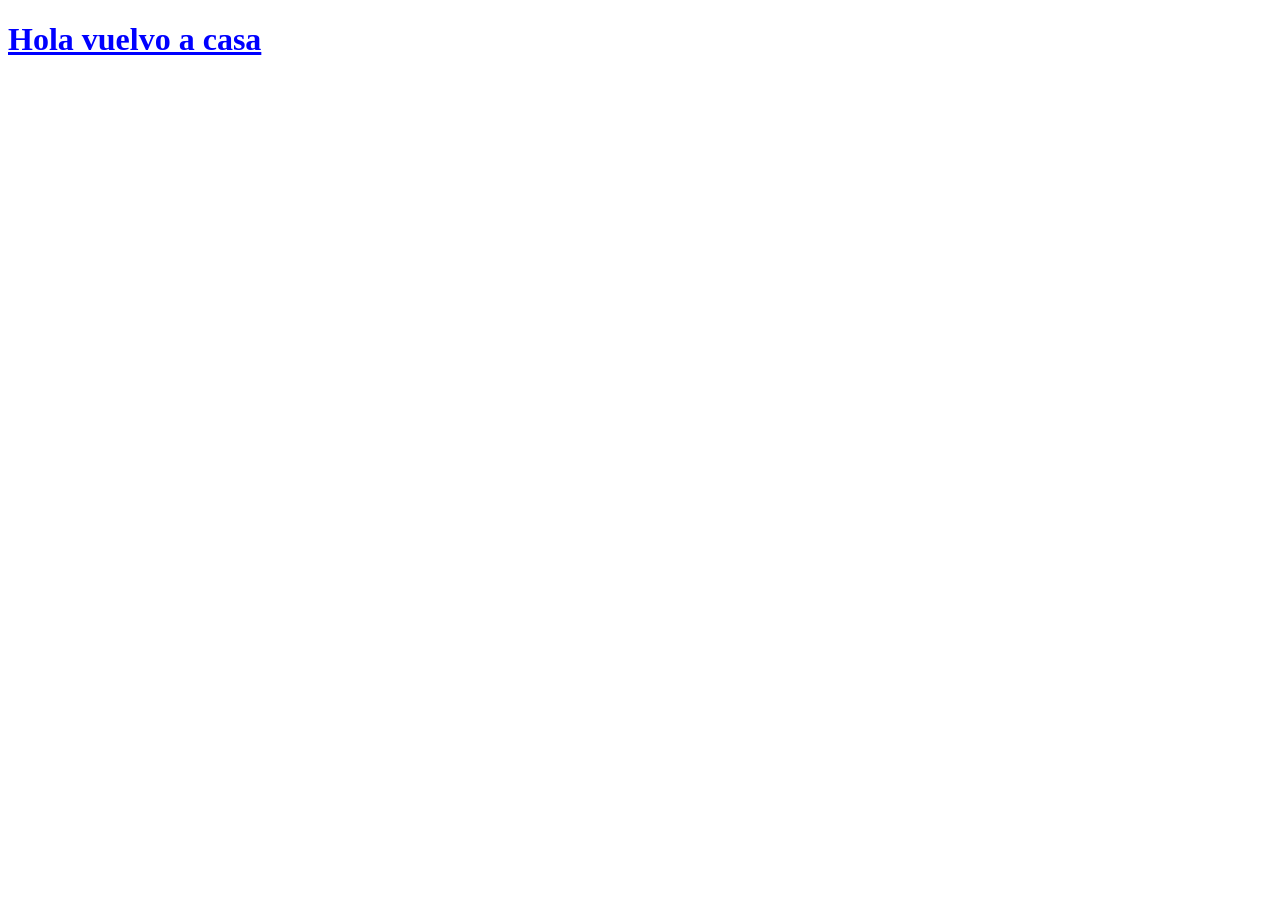
<file: completed-examples/leccion-01/index.html>
<!DOCTYPE html>
<html lang="en">
<head>
    <meta charset="UTF-8" />
    <meta name="viewport" content="width=device-width, initial-scale=1.0" />
    <meta http-equiv="X-UA-Compatible" content="ie=edge" />
    <title>HTML + CSS</title>
    <link rel="stylesheet" href="styles.css" />
</head>
<body>
<h1>Hola vuelvo a casa</h1>
</body>
</html>
</file>
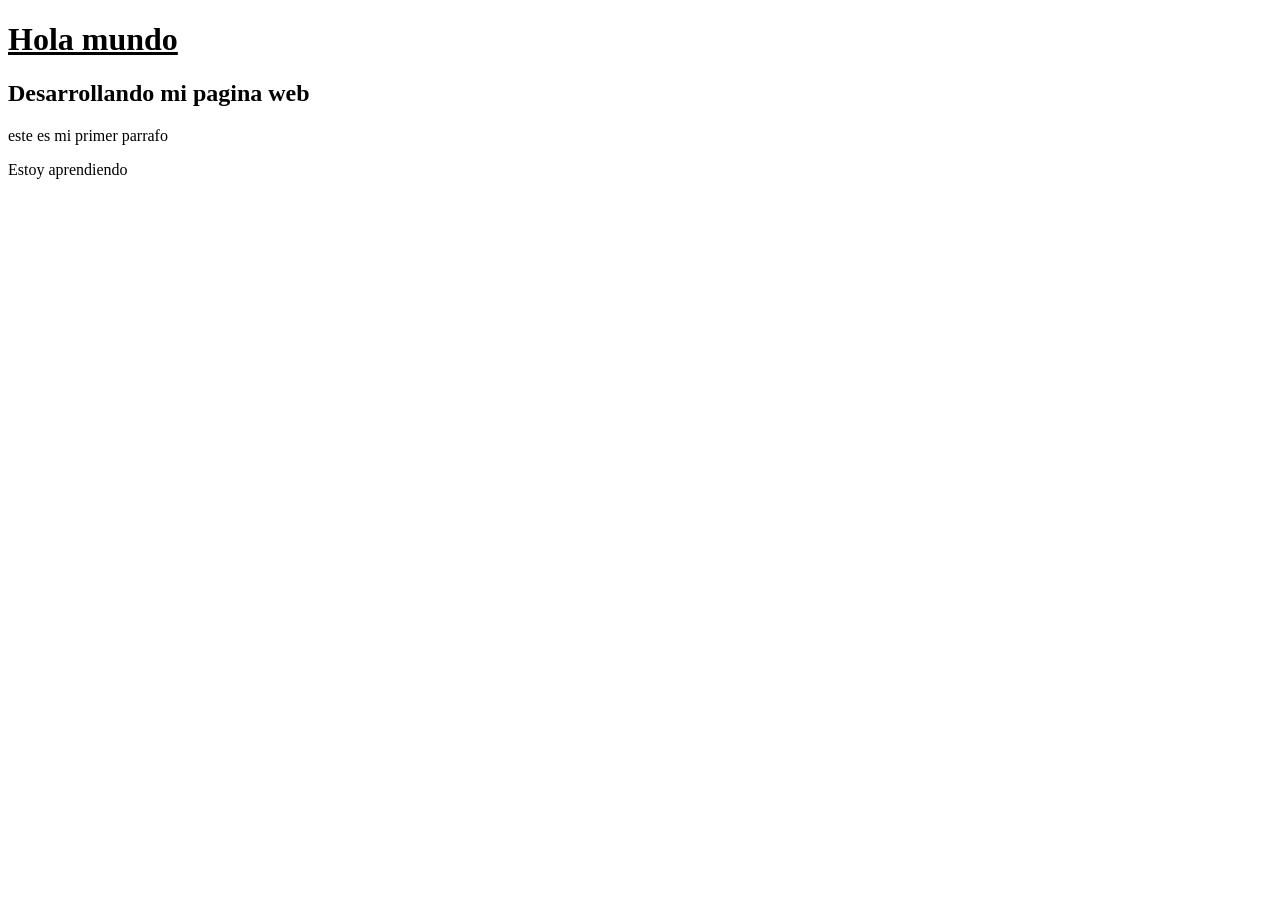
<file: completed-examples/leccion-02/index.html>
<!DOCTYPE html>
<html lang="en">
<head>
    <meta charset="UTF-8" />
    <meta name="viewport" content="width=device-width, initial-scale=1.0" />
    <meta http-equiv="X-UA-Compatible" content="ie=edge" />
    <title>HTML + CSS</title>
    <link rel="stylesheet" href="styles.css" />
</head>
<body>
<h1>Hola mundo</h1>
<h2>Desarrollando mi pagina web</h2>
<p>este es mi primer parrafo</p>
<p>Estoy aprendiendo</p>
</body>
</html>
</file>
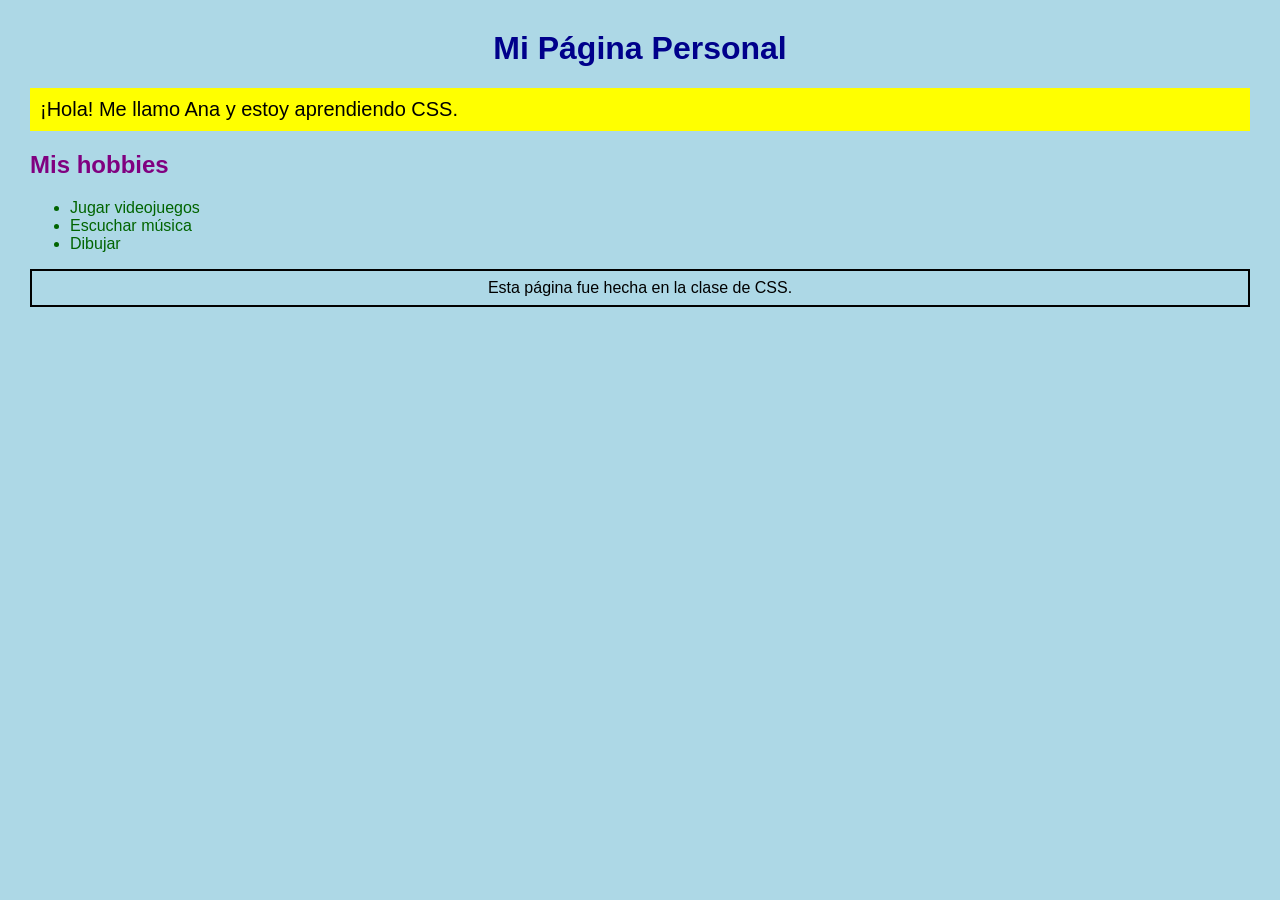
<file: completed-examples/leccion-04/index.html>
<!DOCTYPE html>
<html lang="es">
<head>
    <meta charset="UTF-8">
    <title>Mi primera página con estilo</title>
    <link rel="stylesheet" href="styles.css">
</head>
<body>
<h1>Mi Página Personal</h1>
<p class="destacado">¡Hola! Me llamo Ana y estoy aprendiendo CSS.</p>

<h2>Mis hobbies</h2>
<ul>
    <li>Jugar videojuegos</li>
    <li>Escuchar música</li>
    <li>Dibujar</li>
</ul>

<p id="aviso">Esta página fue hecha en la clase de CSS.</p>
</body>
</html>
</file>
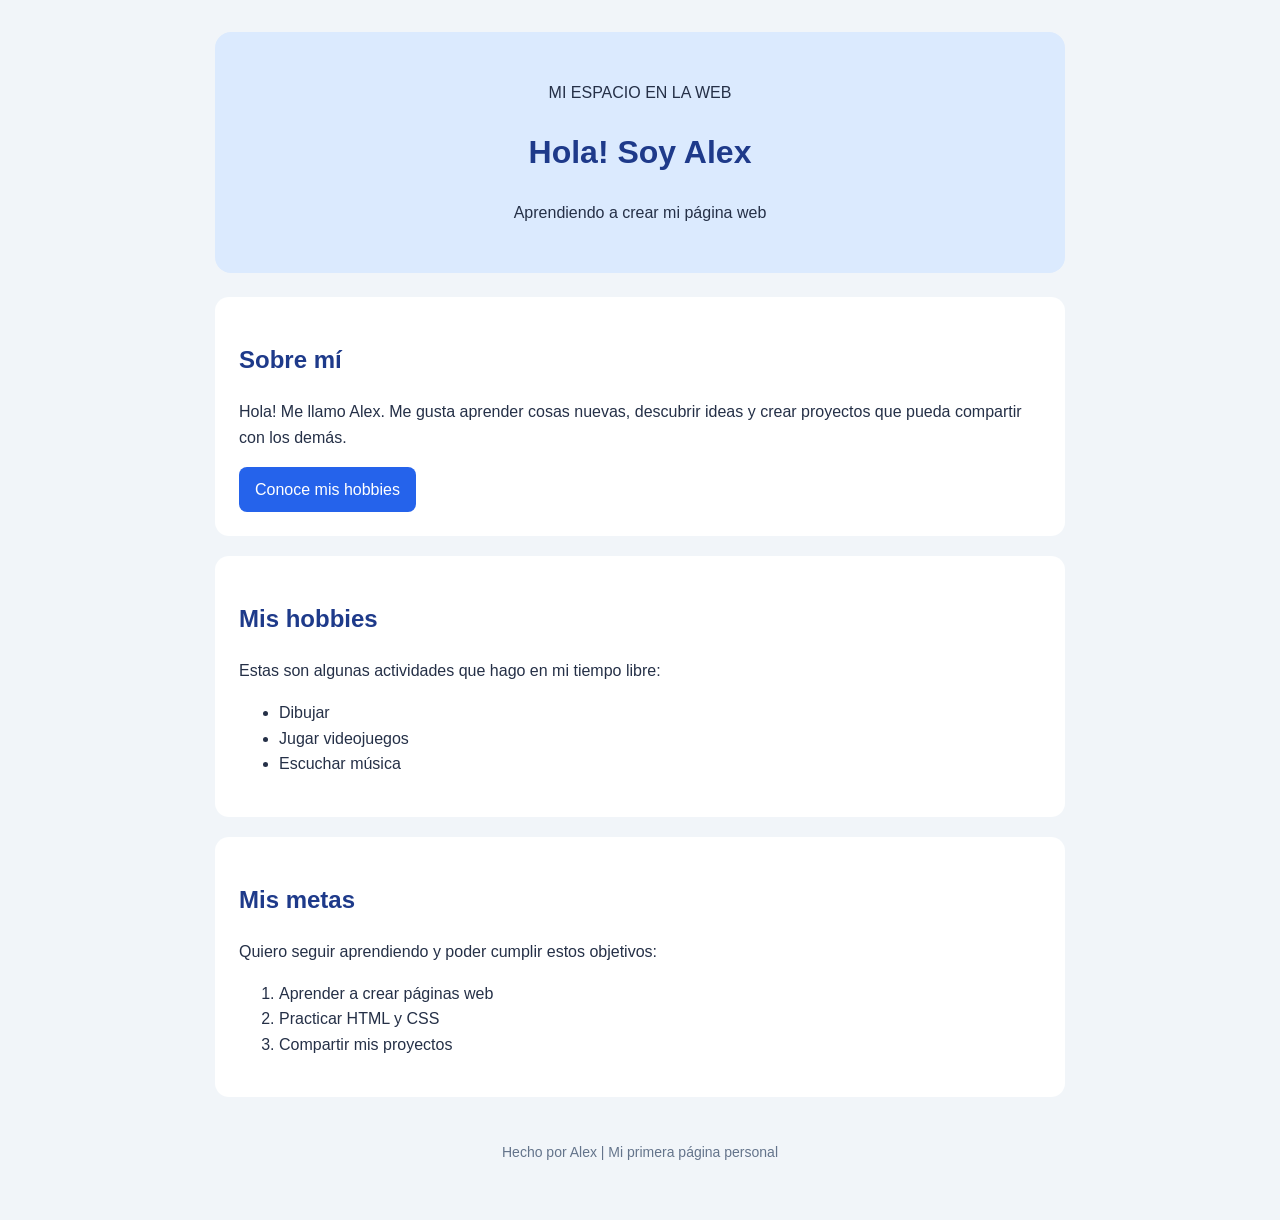
<file: completed-examples/leccion-05/index.html>
<!DOCTYPE html>
<html lang="es">
<head>
    <meta charset="UTF-8">
    <meta name="viewport" content="width=device-width, initial-scale=1.0">
    <title>Mi perfil personal</title>
    <link rel="stylesheet" href="styles.css">
</head>
<body>
    <div class="page">
        <header class="site-header">
            <p>MI ESPACIO EN LA WEB</p>
            <h1>Hola! Soy Alex</h1>
            <p>Aprendiendo a crear mi página web</p>
        </header>

        <main>
            <section class="profile-card">
                <h2>Sobre mí</h2>
                <p>Hola! Me llamo Alex. Me gusta aprender cosas nuevas, descubrir ideas y crear proyectos que pueda compartir con los demás.</p>
                <a class="profile-link" href="#hobbies">Conoce mis hobbies</a>
            </section>

            <section class="content-section" id="hobbies">
                <h2>Mis hobbies</h2>
                <p>Estas son algunas actividades que hago en mi tiempo libre:</p>
                <ul>
                    <li>Dibujar</li>
                    <li>Jugar videojuegos</li>
                    <li>Escuchar música</li>
                </ul>
            </section>

            <section class="content-section">
                <h2>Mis metas</h2>
                <p>Quiero seguir aprendiendo y poder cumplir estos objetivos:</p>
                <ol>
                    <li>Aprender a crear páginas web</li>
                    <li>Practicar HTML y CSS</li>
                    <li>Compartir mis proyectos</li>
                </ol>
            </section>
        </main>

        <footer class="site-footer">
            <p>Hecho por Alex | Mi primera página personal</p>
        </footer>
    </div>
</body>
</html>
</file>
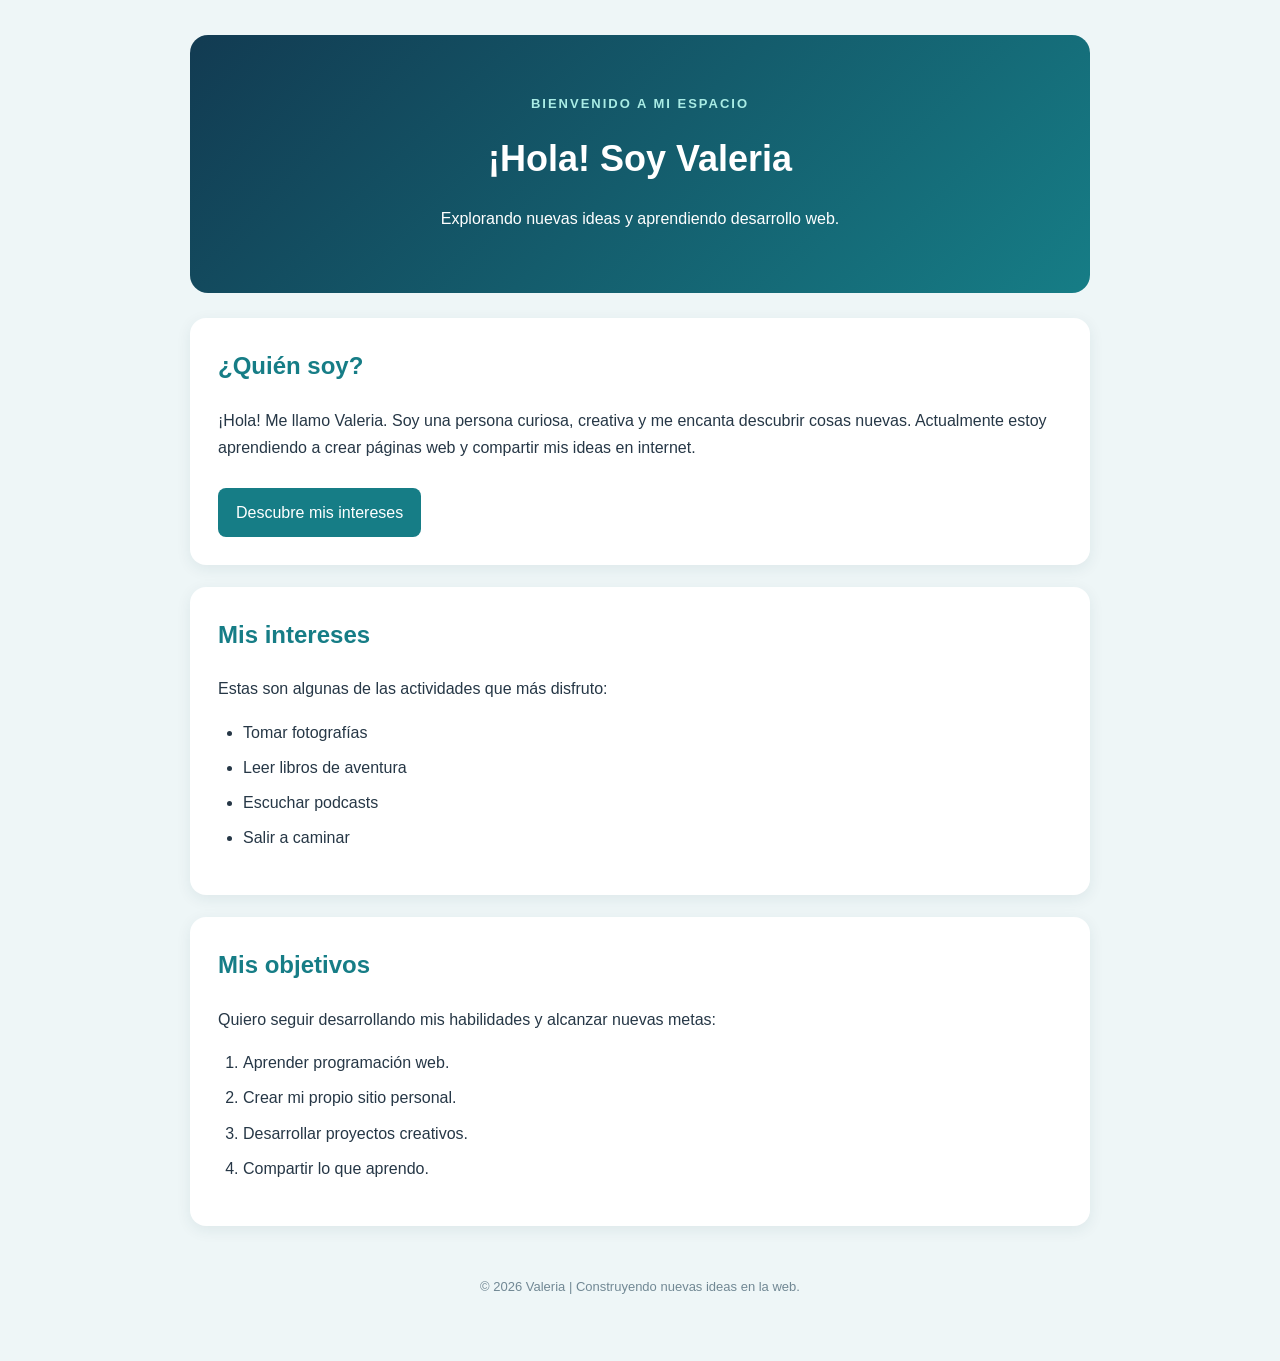
<file: completed-examples/leccion-06/index.html>
<!DOCTYPE html>
<html lang="es">
<head>
    <meta charset="UTF-8">
    <meta name="viewport" content="width=device-width, initial-scale=1.0">
    <title>Mi espacio personal</title>
    <link rel="stylesheet" href="styles.css">
</head>

<body>
<div class="page">

    <header class="site-header">
        <p class="subtitle">BIENVENIDO A MI ESPACIO</p>
        <h1>¡Hola! Soy Valeria</h1>
        <p>Explorando nuevas ideas y aprendiendo desarrollo web.</p>
    </header>

    <main>

        <section class="profile-card">
            <h2>¿Quién soy?</h2>

            <p>
                ¡Hola! Me llamo Valeria. Soy una persona curiosa,
                creativa y me encanta descubrir cosas nuevas.
                Actualmente estoy aprendiendo a crear páginas web
                y compartir mis ideas en internet.
            </p>

            <a class="profile-link" href="#intereses">
                Descubre mis intereses
            </a>
        </section>

        <section class="content-section" id="intereses">
            <h2>Mis intereses</h2>

            <p>
                Estas son algunas de las actividades que más disfruto:
            </p>

            <ul>
                <li>Tomar fotografías</li>
                <li>Leer libros de aventura</li>
                <li>Escuchar podcasts</li>
                <li>Salir a caminar</li>
            </ul>
        </section>

        <section class="content-section">
            <h2>Mis objetivos</h2>

            <p>
                Quiero seguir desarrollando mis habilidades
                y alcanzar nuevas metas:
            </p>

            <ol>
                <li>Aprender programación web.</li>
                <li>Crear mi propio sitio personal.</li>
                <li>Desarrollar proyectos creativos.</li>
                <li>Compartir lo que aprendo.</li>
            </ol>
        </section>

    </main>

    <footer class="site-footer">
        <p>© 2026 Valeria | Construyendo nuevas ideas en la web.</p>
    </footer>

</div>
</body>
</html>
</file>
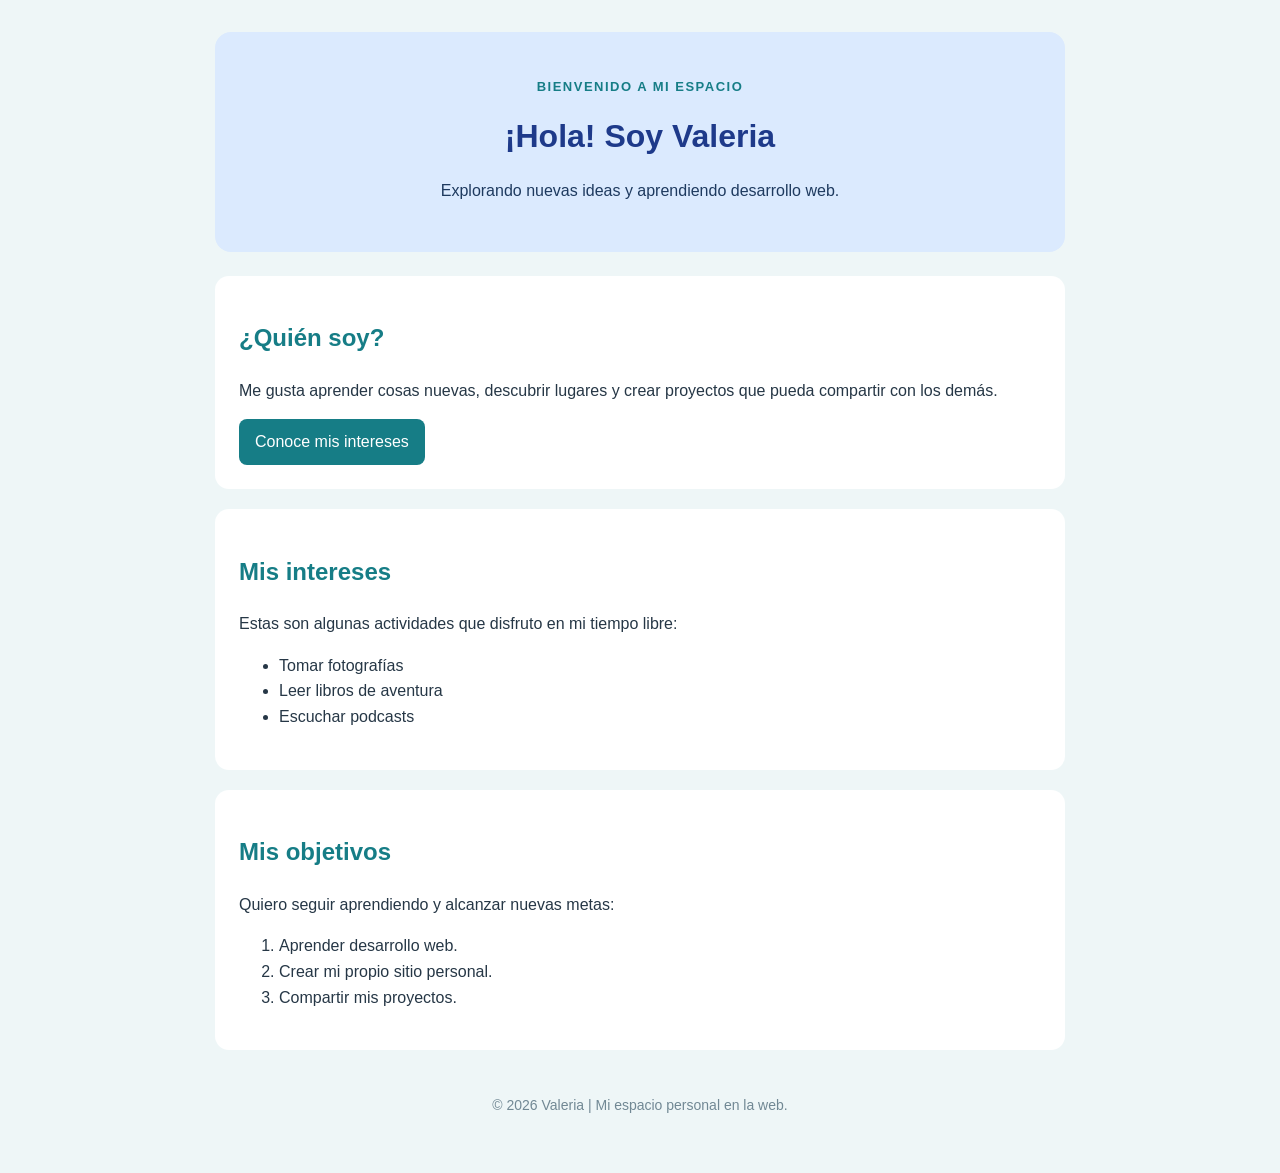
<file: starter-files/leccion-06/index.html>
<!DOCTYPE html>
<html lang="es">
<head>
    <meta charset="UTF-8">
    <meta name="viewport" content="width=device-width, initial-scale=1.0">
    <title>Mi perfil personal</title>
    <link rel="stylesheet" href="styles.css">
</head>
<body>
    <div class="page">
        <!-- Paso 1: Revisa que el encabezado tenga un título principal y una breve presentación. -->
        <header class="site-header">
            <p class="subtitle">BIENVENIDO A MI ESPACIO</p>
            <h1>¡Hola! Soy Valeria</h1>
            <p>Explorando nuevas ideas y aprendiendo desarrollo web.</p>
        </header>

        <main>
            <!-- Paso 2: Comprueba que esta sección tenga un título, una descripción y un enlace. -->
            <section class="profile-card">
                <h2>¿Quién soy?</h2>
                <p>
                    Me gusta aprender cosas nuevas, descubrir lugares y crear
                    proyectos que pueda compartir con los demás.
                </p>
                <!-- Paso 3: Verifica que href coincida con el id de la sección de hobbies. -->
                <a class="profile-link" href="#hobbies">Conoce mis intereses</a>
            </section>

            <section class="content-section" id="hobbies">
                <h2>Mis intereses</h2>
                <p>Estas son algunas actividades que disfruto en mi tiempo libre:</p>
                <ul>
                    <li>Tomar fotografías</li>
                    <li>Leer libros de aventura</li>
                    <li>Escuchar podcasts</li>
                </ul>
            </section>

            <!-- Paso 4: Revisa que los elementos de esta lista estén dentro de etiquetas li. -->
            <section class="content-section">
                <h2>Mis objetivos</h2>
                <p>Quiero seguir aprendiendo y alcanzar nuevas metas:</p>
                <ol>
                    <li>Aprender desarrollo web.</li>
                    <li>Crear mi propio sitio personal.</li>
                    <li>Compartir mis proyectos.</li>
                </ol>
            </section>
        </main>

        <!-- Paso 5: Comprueba que el pie de página esté dentro de .page y después de main. -->
        <footer class="site-footer">
            <p>© 2026 Valeria | Mi espacio personal en la web.</p>
        </footer>
    </div>
</body>
</html>
</file>
<file: completed-examples/leccion-01/styles.css>
h1 {
    text-decoration: underline;
    color: blue;
}
</file>
<file: completed-examples/leccion-02/styles.css>
h1 {
    text-decoration: underline;
}
</file>
<file: completed-examples/leccion-04/styles.css>
body {
    background-color: lightblue;
    font-family: Arial, sans-serif;
    margin: 30px;
}

h1 {
    color: darkblue;
    text-align: center;
}

h2 {
    color: purple;
}

.destacado {
    font-size: 20px;
    background-color: yellow;
    padding: 10px;
}

li {
    color: darkgreen;
}

#aviso {
    border: 2px solid black;
    padding: 8px;
    text-align: center;
}
</file>
<file: completed-examples/leccion-05/styles.css>
body {
    margin: 0;
    font-family: Arial, sans-serif;
    background-color: #f1f5f9;
    color: #253047;
    line-height: 1.6;
}

.page {
    width: 90%;
    max-width: 850px;
    margin: 0 auto;
    padding: 32px 0;
}

.site-header {
    background-color: #dbeafe;
    text-align: center;
    padding: 32px 20px;
    border-radius: 16px;
    margin-bottom: 24px;
}

.profile-card,
.content-section {
    background-color: #ffffff;
    padding: 24px;
    border-radius: 14px;
    margin-bottom: 20px;
}

h1,
h2 {
    color: #1e3a8a;
}

.profile-link {
    display: inline-block;
    background-color: #2563eb;
    color: #ffffff;
    text-decoration: none;
    padding: 10px 16px;
    border-radius: 8px;
}

.site-footer {
    text-align: center;
    color: #64748b;
    font-size: 14px;
    padding: 10px;
}
</file>
<file: completed-examples/leccion-06/styles.css>
/* Estilos generales */
body {
    margin: 0;
    font-family: Arial, sans-serif;
    background-color: #eef6f7;
    color: #263746;
    line-height: 1.7;
}

/* Contenedor principal */
.page {
    width: 90%;
    max-width: 900px;
    margin: 0 auto;
    padding: 35px 0;
}

/* Encabezado */
.site-header {
    background: linear-gradient(135deg, #123b52, #167d86);
    color: #ffffff;
    text-align: center;
    padding: 45px 25px;
    border-radius: 18px;
    margin-bottom: 25px;
}

.site-header h1 {
    font-size: 36px;
    margin: 10px 0;
}

.subtitle {
    color: #a9ece5;
    font-size: 13px;
    letter-spacing: 2px;
    font-weight: bold;
}

/* Tarjetas de contenido */
.profile-card,
.content-section {
    background-color: #ffffff;
    padding: 28px;
    border-radius: 16px;
    margin-bottom: 22px;
    box-shadow: 0 4px 15px rgba(31, 65, 80, 0.08);
}

/* Títulos */
h2 {
    color: #167d86;
    margin-top: 0;
}

/* Enlace principal */
.profile-link {
    display: inline-block;
    background-color: #167d86;
    color: #ffffff;
    text-decoration: none;
    padding: 11px 18px;
    border-radius: 8px;
    margin-top: 10px;
    transition: background-color 0.3s;
}

.profile-link:hover {
    background-color: #105a64;
}

/* Listas */
ul,
ol {
    padding-left: 25px;
}

li {
    margin-bottom: 8px;
}

/* Pie de página */
.site-footer {
    text-align: center;
    color: #718894;
    font-size: 13px;
    padding: 15px;
}
</file>
<file: starter-files/leccion-06/styles.css>
/* Lección 6: Revisa la organización y consistencia de las reglas CSS. */

/* Paso 1: Comprueba los estilos generales de la página. */
body {
    margin: 0;
    font-family: Arial, sans-serif;
    background-color: #eef6f7;
    color: #263746;
    line-height: 1.6;
}

/* Paso 2: Verifica que el contenedor tenga un ancho máximo y esté centrado. */
.page {
    width: 90%;
    max-width: 850px;
    margin: 0 auto;
    padding: 32px 0;
}

/* Paso 3: Comprueba que el selector coincida con class="site-header" en HTML. */
.site-header {
    background-color: #dbeafe;
    color: #1e3a5f;
    text-align: center;
    padding: 32px 20px;
    border-radius: 16px;
    margin-bottom: 24px;
}

.site-header h1 {
    color: #1e3a8a;
    margin: 10px 0;
}

.subtitle {
    color: #167d86;
    font-size: 13px;
    font-weight: bold;
    letter-spacing: 1.5px;
}

/* Paso 4: Revisa que ambas clases existan en el documento HTML. */
.profile-card,
.content-section {
    background-color: #ffffff;
    padding: 24px;
    border-radius: 14px;
    margin-bottom: 20px;
}

h2 {
    color: #167d86;
}

/* Paso 5: Comprueba que .profile-link coincida con la clase del enlace en HTML. */
.profile-link {
    display: inline-block;
    background-color: #167d86;
    color: #ffffff;
    text-decoration: none;
    padding: 10px 16px;
    border-radius: 8px;
}

.profile-link:hover {
    background-color: #105a64;
}

/* Paso 6: Revisa la presentación del pie de página. */
.site-footer {
    text-align: center;
    color: #718894;
    font-size: 14px;
    padding: 10px;
}

/* Paso 7: Comprueba que el contenido siga siendo legible en pantallas pequeñas. */
@media (max-width: 600px) {
    .page {
        width: 92%;
    }

    .site-header,
    .profile-card,
    .content-section {
        padding: 20px;
    }

    .site-header h1 {
        font-size: 26px;
    }
}
</file>
